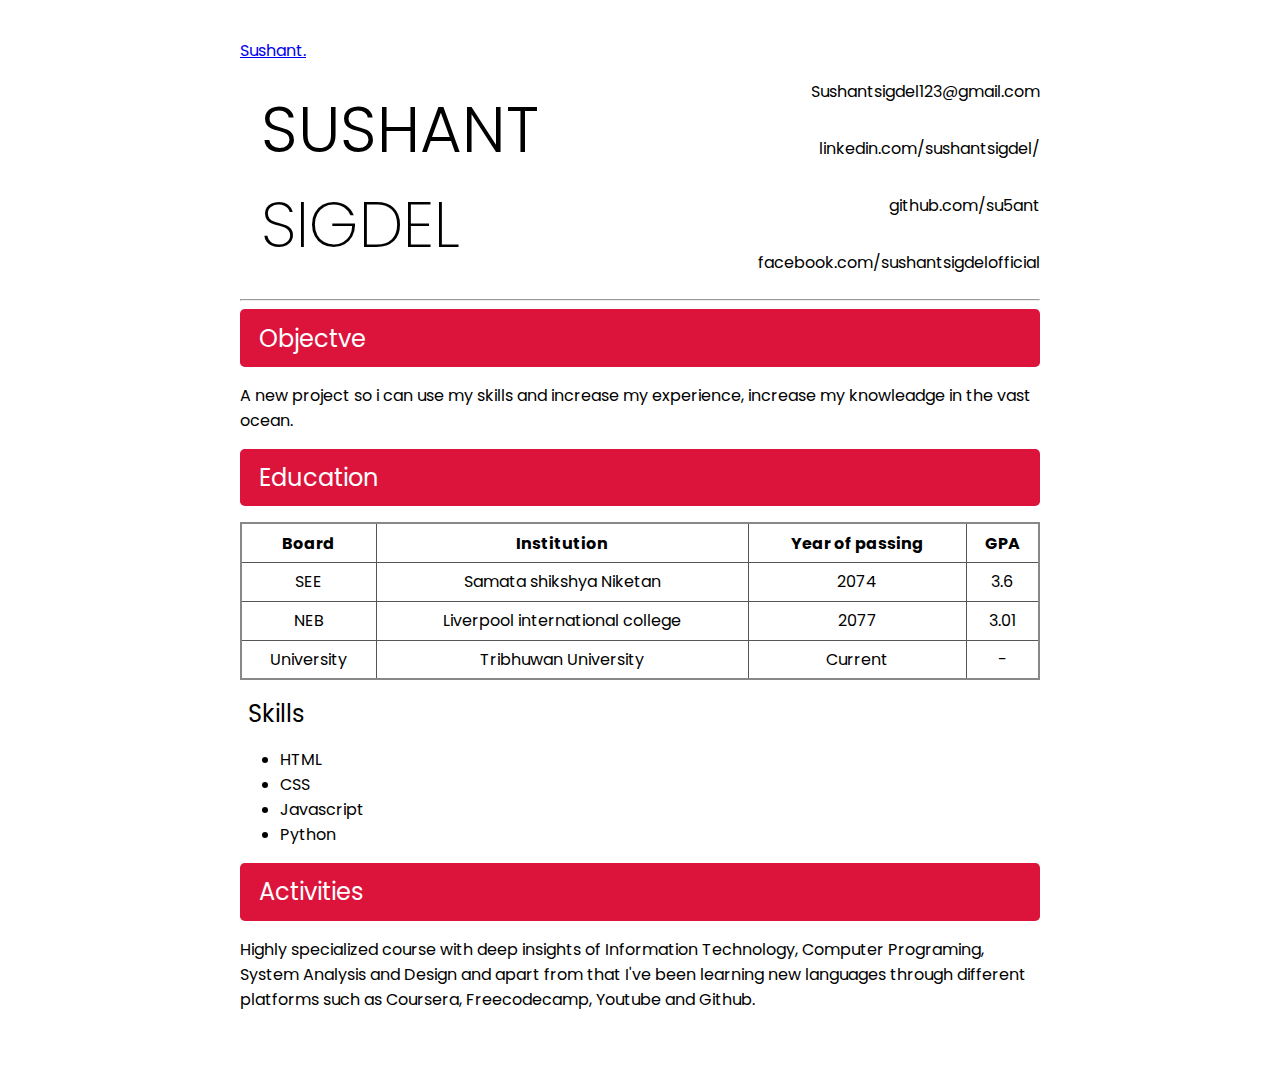
<file: resume/resume.html>
<!DOCTYPE html>
<html lang="en">
  <head>
    <meta charset="UTF-8" />
    <meta name="viewport" content="width=device-width, initial-scale=1.0" />
    <meta http-equiv="X-UA-Compatible" content="ie=edge" />

    <!-- Font Awesome -->
    <script src="https://fonts.googleapis.com/css2?family=Poppins:wght@400;500;600;700&family=Ubuntu:wght@400;500;700&display=swap"></script>

    <!-- Style -->
    <link rel="stylesheet" href="resume.css" />

    <!-- Google Fonts -->
    <link
      href="https://fonts.googleapis.com/css?family=Poppins:200,300,400,500,700,800,900&display=swap"
      rel="stylesheet"
    />

    <title>Resume</title>
  </head>
  <body>
    <div class="box">
      <div class="logo"><a href="www.sushantsigdel.com.np">Sush<span>ant.</span></a></div>
      <div class="red-box">
      <div class="header">
        <div class="header-left">
          <div class="name">
            <h1 class="first-name">SUSHANT</h1>
            <h1 class="last-name">SIGDEL</h1>
          </div>
        </div>
        <div class="header-right">
          <div class="email">
            <p>Sushantsigdel123@gmail.com</p>
            <i class="fas fa-envelope"></i>
          </div>
          <div class="linkedin">
            <p>linkedin.com/sushantsigdel/</p>
            <i class="fab fa-linkedin"></i>
          </div>
          <div class="github">
            <p>github.com/su5ant</p>
            <i class="fab fa-github"></i>
          </div>
          <div class="Facebook">
            <p>facebook.com/sushantsigdelofficial</p>
            <i class="fas fa-phone"></i>
          </div>
          </div>
        </div>
      </div>
      <hr />
      <div class="objective">
        <div class="obj-heading grey">
          <i class="fas fa-bullseye icon"></i>
          <h2>Objectve</h2>
        </div>
        <p>
             A new project so i can use my skills and increase my experience, increase my knowleadge in the vast ocean.
        </p>
      </div>
      <div class="education">
        <div class="ed-heading grey">
          <i class="fas fa-school icon"></i>
          <h2>Education</h2>
        </div>

        <table>
          <tr>
            <th>Board</th>
            <th>Institution</th>
            <th>Year of passing</th>
            <th>GPA</th>
          </tr>
          <tr>
            <td>SEE</td>
            <td>Samata shikshya Niketan</td>
            <td>2074</td>
            <td>3.6</td>
          </tr>
          <tr>
            <td>NEB</td>
            <td>Liverpool international college</td>
            <td>2077</td>
            <td>3.01</td>
          </tr>
          <tr>
            <td>University</td>
            <td>Tribhuwan University</td>
            <td>Current</td>
            <td>-</td>
          </tr>
        </table>
      </div>
      <div class="skills">
          <div class="skills-heading ">
                <i class="fas fa-tools icon"></i>
                <h2>Skills</h2>
          </div>

        <ul>
          <li>HTML</li>
          <li>CSS</li>
          <li>Javascript</li>
          <li>Python</li>
        </ul>
      </div>
      <div class="activities">
        <div class="act-heading grey">
          <i class="fab fa-creative-commons-nd icon"></i>
          <h2>Activities</h2>
        </div>

        <p>
            Highly specialized course with deep insights of Information Technology, Computer Programing, System Analysis and Design and apart from that I've been learning new languages through different platforms such as Coursera, Freecodecamp, Youtube and Github. 
        </p>
      </div>
    </div>
  </body>
</html>
</file>
<file: resume/resume.css>
body {
  margin: -2%;
  padding: 0;
  background: white;
  font-family: "Poppins", sans-serif;
}

h1 {
  margin: 0;
  font-weight: 400;
}

h2 {
  margin: 0;
  font-weight: 400;
  display: inline-block;
}

.box {
  background: white;
  width: 50rem;
  padding: 3rem;
  margin: 1rem auto;
  border-radius: 0.5rem;
}

.header {
  display: grid;
  grid-template-columns: 40% 60%;
}

.header-left {
  display: grid;
  justify-items: center;
  align-items: center;
  font-size: 2rem;
}

.first-name {
  font-weight: 300;
  margin: 0;
}
.last-name {
  font-weight: 200;
  margin: 0;
}

.header-right {
  width: 100%;
  display: grid;
  justify-items: end;
}

.header-right p {
  display: inline-block;
}

.grey {
  background: crimson;
  color: #fff;
  padding: 0.7rem;
  border-radius: 0.3rem;
}

.icon {
  color: rgb(223, 223, 223);
  font-size: 1.5rem;
  margin-right: 0.5rem;
}

table {
  border: 2px solid #888;
  margin: 1rem 0 1rem 0;
  width: 100%;
  text-align: center;
  border-collapse: collapse;
}

td,
th {
  border: 1px solid #555;
  padding: 0.4rem;
}
</file>
